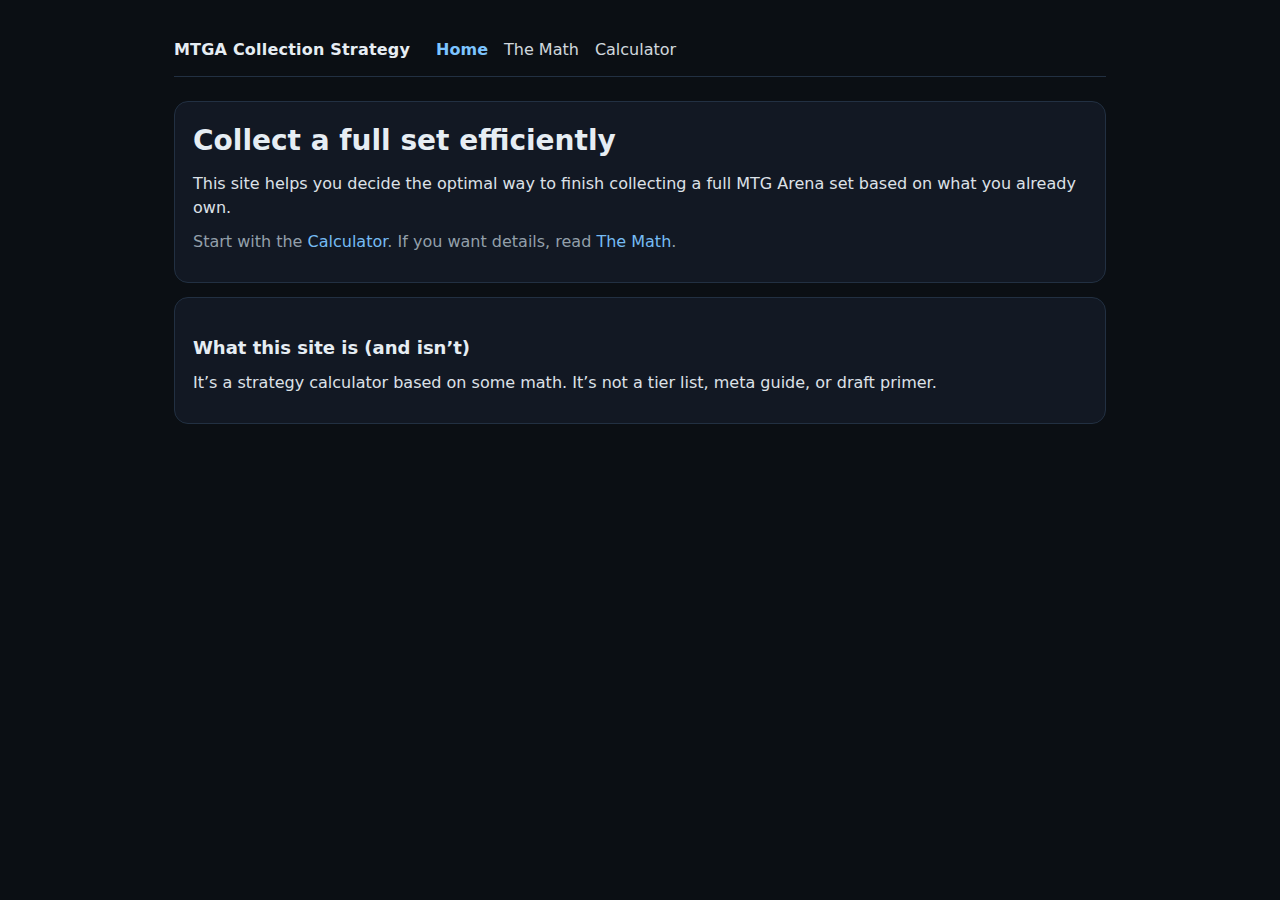
<file: docs/index.html>
<!doctype html>
<html lang="en">
<head>
  <meta charset="utf-8" />
  <meta name="viewport" content="width=device-width, initial-scale=1" />
  <title>MTGA Set Collection Strategy</title>
  <link rel="stylesheet" href="assets/css/style.css" />
</head>
<body>
  <div class="container">
    <nav class="nav">
      <div class="brand">MTGA Collection Strategy</div>
      <a data-nav href="index.html">Home</a>
      <a data-nav href="math.html">The Math</a>
      <a data-nav href="calculator.html">Calculator</a>
    </nav>

    <div class="card">
      <h1>Collect a full set efficiently</h1>
      <p>
        This site helps you decide the optimal way to finish collecting a full MTG Arena set based on what you already own.
      </p>
      <p class="muted">
        Start with the <a href="calculator.html">Calculator</a>. If you want details, read <a href="math.html">The Math</a>.
      </p>
    </div>

    <div class="card">
      <h2>What this site is (and isn’t)</h2>
      <p>
        It’s a strategy calculator based on some math. It’s not a tier list, meta guide, or draft primer.
      </p>
    </div>
  </div>

  <script type="module">
    import { setActiveNav } from './assets/js/common.js';
    setActiveNav();
  </script>
</body>
</html>
</file>
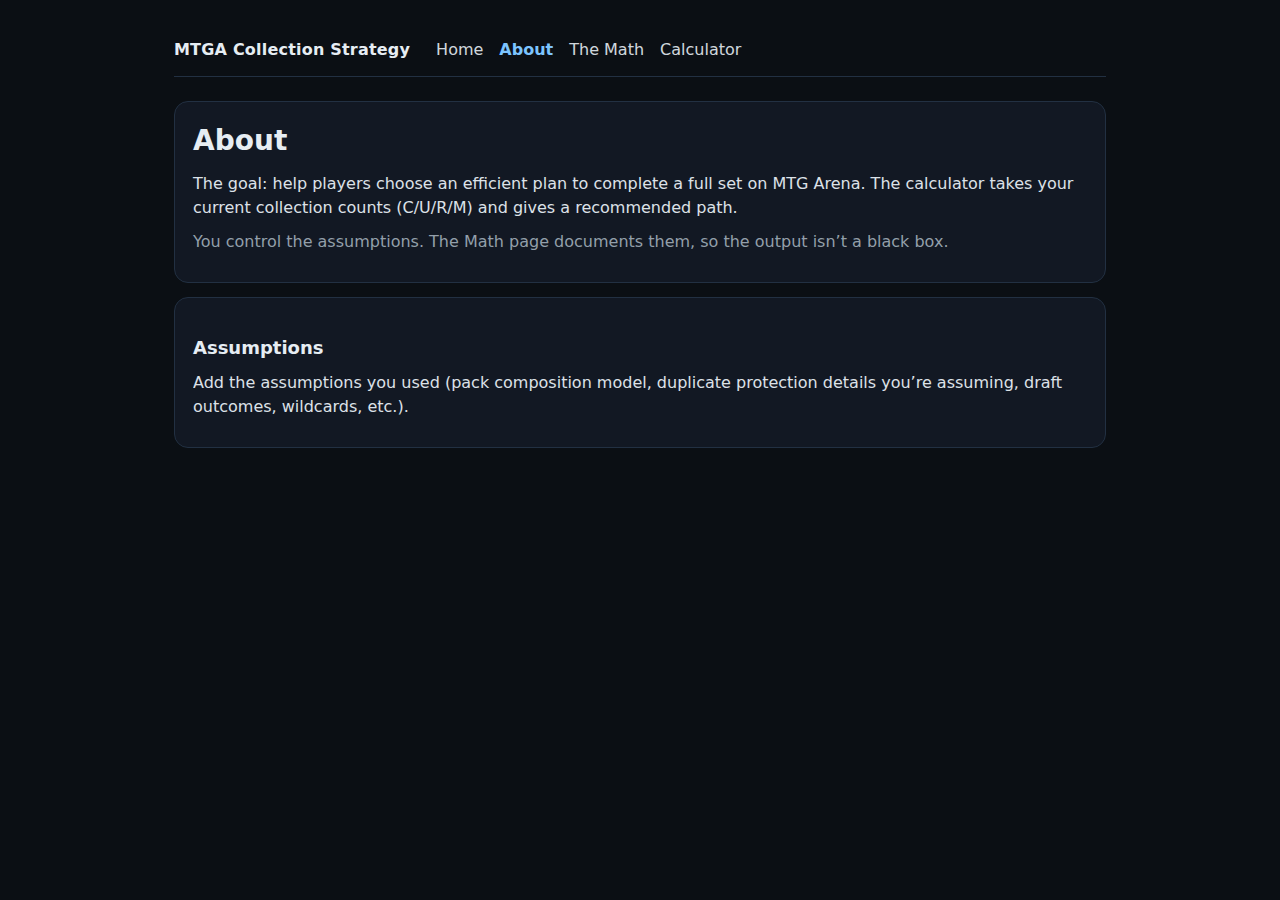
<file: docs/about.html>
<!doctype html>
<html lang="en">
<head>
  <meta charset="utf-8" />
  <meta name="viewport" content="width=device-width, initial-scale=1" />
  <title>About — MTGA Collection Strategy</title>
  <link rel="stylesheet" href="assets/css/style.css" />
</head>
<body>
  <div class="container">
    <nav class="nav">
      <div class="brand">MTGA Collection Strategy</div>
      <a data-nav href="index.html">Home</a>
      <a data-nav href="about.html">About</a>
      <a data-nav href="math.html">The Math</a>
      <a data-nav href="calculator.html">Calculator</a>
    </nav>

    <div class="card">
      <h1>About</h1>
      <p>
        The goal: help players choose an efficient plan to complete a full set on MTG Arena.
        The calculator takes your current collection counts (C/U/R/M) and gives a recommended path.
      </p>
      <p class="muted">
        You control the assumptions. The Math page documents them, so the output isn’t a black box.
      </p>
    </div>

    <div class="card">
      <h2>Assumptions</h2>
      <p>
        Add the assumptions you used (pack composition model, duplicate protection details you’re assuming,
        draft outcomes, wildcards, etc.).
      </p>
    </div>
  </div>

  <script type="module">
    import { setActiveNav } from './assets/js/common.js';
    setActiveNav();
  </script>
</body>
</html>
</file>
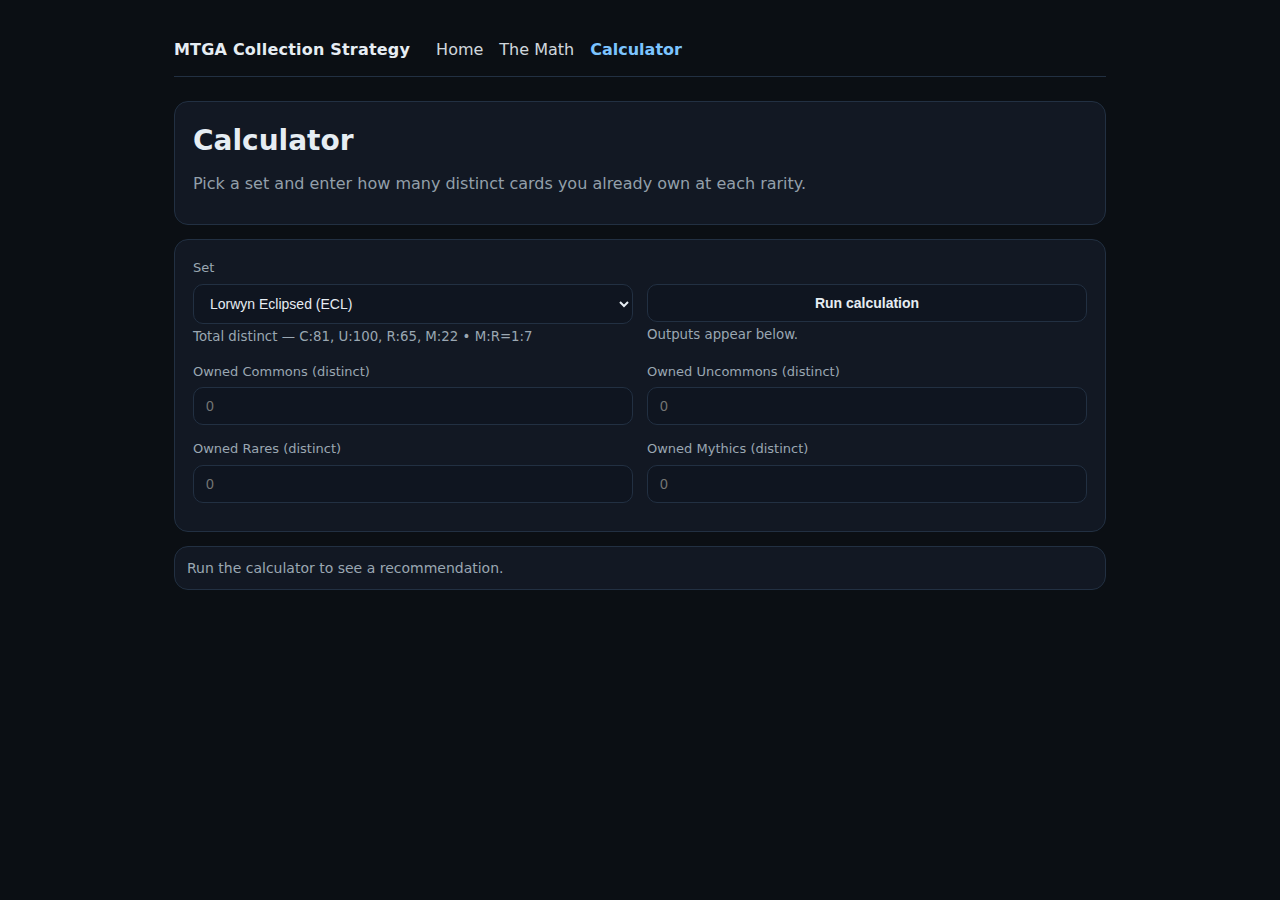
<file: docs/calculator.html>
<!doctype html>
<html lang="en">
<head>
  <meta charset="utf-8" />
  <meta name="viewport" content="width=device-width, initial-scale=1" />
  <title>Calculator — MTGA Collection Strategy</title>
  <link rel="stylesheet" href="assets/css/style.css" />
</head>
<body>
  <div class="container">
    <nav class="nav">
      <div class="brand">MTGA Collection Strategy</div>
      <a data-nav href="index.html">Home</a>
      <a data-nav href="math.html">The Math</a>
      <a data-nav href="calculator.html">Calculator</a>
    </nav>

    <div class="card">
      <h1>Calculator</h1>
      <p class="muted">Pick a set and enter how many distinct cards you already own at each rarity.</p>
    </div>

    <div class="card">
      <div class="grid">
        <div>
          <label for="setSelect">Set</label>
          <select id="setSelect"></select>
          <small class="muted" id="setMeta"></small>
        </div>
        <div>
          <label>&nbsp;</label>
          <button id="runBtn">Run calculation</button>
          <small class="muted">Outputs appear below.</small>
        </div>

        <div>
          <label for="ownedCommon">Owned Commons (distinct)</label>
          <input id="ownedCommon" inputmode="numeric" placeholder="0" />
        </div>
        <div>
          <label for="ownedUncommon">Owned Uncommons (distinct)</label>
          <input id="ownedUncommon" inputmode="numeric" placeholder="0" />
        </div>
        <div>
          <label for="ownedRare">Owned Rares (distinct)</label>
          <input id="ownedRare" inputmode="numeric" placeholder="0" />
        </div>
        <div>
          <label for="ownedMythic">Owned Mythics (distinct)</label>
          <input id="ownedMythic" inputmode="numeric" placeholder="0" />
        </div>
      </div>
      <p id="err" class="error"></p>
    </div>

    <div class="card card-tight">
      <div id="result" class="result muted" aria-live="polite">
        <div class="result-empty">Run the calculator to see a recommendation.</div>
      </div>
    </div>

  </div>

  <script type="module">
    import { setActiveNav } from './assets/js/common.js';
    setActiveNav();
  </script>
  <script type="module" src="assets/js/calculator.js"></script>
</body>
</html>
</file>
<file: docs/assets/css/style.css>
:root{
  --bg:#0b0f14;
  --card:#121823;
  --text:#e6edf3;
  --muted:#9aa7b2;
  --accent:#7cc4ff;
  --border:#223042;
}

*{ box-sizing:border-box; }

body{
  margin:0;
  font-family: system-ui, -apple-system, Segoe UI, Roboto, Helvetica, Arial, "Apple Color Emoji", "Segoe UI Emoji";
  background:var(--bg);
  color:var(--text);
  line-height:1.5;
}

a{ color:var(--accent); text-decoration:none; }
a:hover{ text-decoration:underline; }

.container{
  max-width: 980px;
  margin: 0 auto;
  padding: 24px;
}

.nav{
  display:flex;
  gap:16px;
  align-items:center;
  padding:14px 0;
  border-bottom:1px solid var(--border);
  margin-bottom:24px;
  flex-wrap:wrap;
}

.brand{
  font-weight:700;
  letter-spacing:0.2px;
  margin-right:10px;
}

.nav a{
  color:var(--text);
  opacity:0.9;
}
.nav a.active{
  color:var(--accent);
  opacity:1;
  font-weight:600;
}

.card{
  background:var(--card);
  border:1px solid var(--border);
  border-radius:14px;
  padding:18px;
  margin:14px 0;
}

h1{ font-size: 28px; margin:0 0 10px; }
h2{ font-size: 18px; margin:18px 0 10px; color:var(--text); }

p{ margin: 10px 0; color: var(--text); opacity: 0.95; }
small, .muted{ color: var(--muted); }

.grid{
  display:grid;
  grid-template-columns: 1fr 1fr;
  gap:14px;
}
@media (max-width: 720px){
  .grid{ grid-template-columns: 1fr; }
}

label{
  display:block;
  font-size: 13px;
  color: var(--muted);
  margin-bottom: 6px;
}

input, select, button{
  width:100%;
  padding:10px 12px;
  border-radius:10px;
  border:1px solid var(--border);
  background:#0f1520;
  color:var(--text);
  font-size:14px;
}

/* Buttons */
button{
  cursor:pointer;
  font-weight:600;
}

/* Primary CTA (Run calculation) */
.btn-primary{
  background: #2F7FD6;
  border: 1px solid #2F7FD6;
  color: var(--text);                 /* light text */
  box-shadow: 0 6px 18px rgba(0,0,0,0.25);
}
.btn-primary:hover{
  filter: brightness(1.06);
}
.btn-primary:active{
  transform: translateY(1px);
}
.btn-primary:focus-visible{
  outline: 2px solid rgba(47,127,214,0.55);
  outline-offset: 2px;
}

/* Secondary (optional) */
.btn-secondary{
  background: #0f253a;
  border: 1px solid #234a6b;
  color: var(--text);
}
.btn-secondary:hover{
  filter: brightness(1.08);
}
.btn-secondary:focus-visible{
  outline: 2px solid rgba(124,196,255,0.35);
  outline-offset: 2px;
}


.error{
  color: #ff9aa2;
}

/* ===== Calculator output (clean + moderately compact) ===== */

/* IMPORTANT: do NOT use white-space: pre-wrap here.
   That was the root cause of the “mystery whitespace” earlier. */
.result{
  font-family: inherit;
  color: var(--text);
  font-size: 14px;
  line-height: 1.3;
}

.result-empty{
  color: var(--muted);
}

/* Only the output card is slightly tighter than a normal card */
.card.card-tight{
  padding: 12px;
  margin: 12px 0;
}

.result h3{
  margin: 0;
  font-size: 17px;
  line-height: 1.2;
}

.result .sub{
  margin: 4px 0 0;
  color: var(--muted);
  font-size: 13px;
  line-height: 1.25;
}

.result-grid{
  display: grid;
  grid-template-columns: 1fr 1fr;
  gap: 10px;
  margin-top: 10px;
}
@media (max-width: 720px){
  .result-grid{ grid-template-columns: 1fr; }
}

.kpi{
  background: #0f1520;
  border: 1px solid var(--border);
  border-radius: 12px;
  padding: 10px;
}

.kpi .big{
  font-size: 30px;
  font-weight: 800;
  letter-spacing: 0.2px;
  line-height: 1.05;
}

.kpi .label{
  color: var(--muted);
  font-size: 13px;
  margin-top: 3px;
  line-height: 1.25;
}

.section-title{
  margin: 0 0 6px;
  font-size: 16px;
  font-weight: 700;
  line-height: 1.2;
}

.pills{
  display: flex;
  flex-wrap: wrap;
  gap: 6px;
  margin-top: 8px;
}

.pill{
  border: 1px solid var(--border);
  background: #0f1520;
  border-radius: 999px;
  padding: 4px 9px;
  font-size: 12.5px;
  color: var(--text);
}

/* Progress rows */
.row{
  display: grid;
  grid-template-columns: 72px 1fr 66px;
  gap: 8px;
  align-items: center;
  margin: 20px 0;
}

.bar{
  height: 7px;
  background: #0f1520;
  border: 1px solid var(--border);
  border-radius: 999px;
  overflow: hidden;
}

.bar > div{
  height: 100%;
  background: var(--accent);
  width: 0%;
}

/* Notes + remainder list */
.note{
  color: var(--muted);
  font-size: 13px;
  margin-top: 6px;
  line-height: 1.3;
}

.note-title{
  margin: 0;
  padding: 0;
}

.rem-lines{
  margin-top: 4px;
  display: grid;
  gap: 3px;
}

.rem-line{
  margin: 0;
  padding: 0;
}

.rem-line .key{
  color: var(--muted);
}

/* Wildcard table */
.table{
  width: 100%;
  border-collapse: collapse;
  margin-top: 8px;
}

.table th, .table td{
  border-bottom: 1px solid var(--border);
  padding: 6px 4px;
  text-align: left;
  font-size: 13.5px;
}

.table th{
  color: var(--muted);
  font-weight: 600;
}

/* Rotate chevron when details is open */
.adv-chevron{
  margin-left: 12px;
  display: inline-block;
  line-height: 1;
  transform: scale(1.6) rotate(0deg);
  transform-origin: center;
  transition: transform 120ms ease;
  opacity: 0.9;
}

details[open] .adv-chevron{
  transform: scale(1.6) rotate(180deg);
}
</file>
